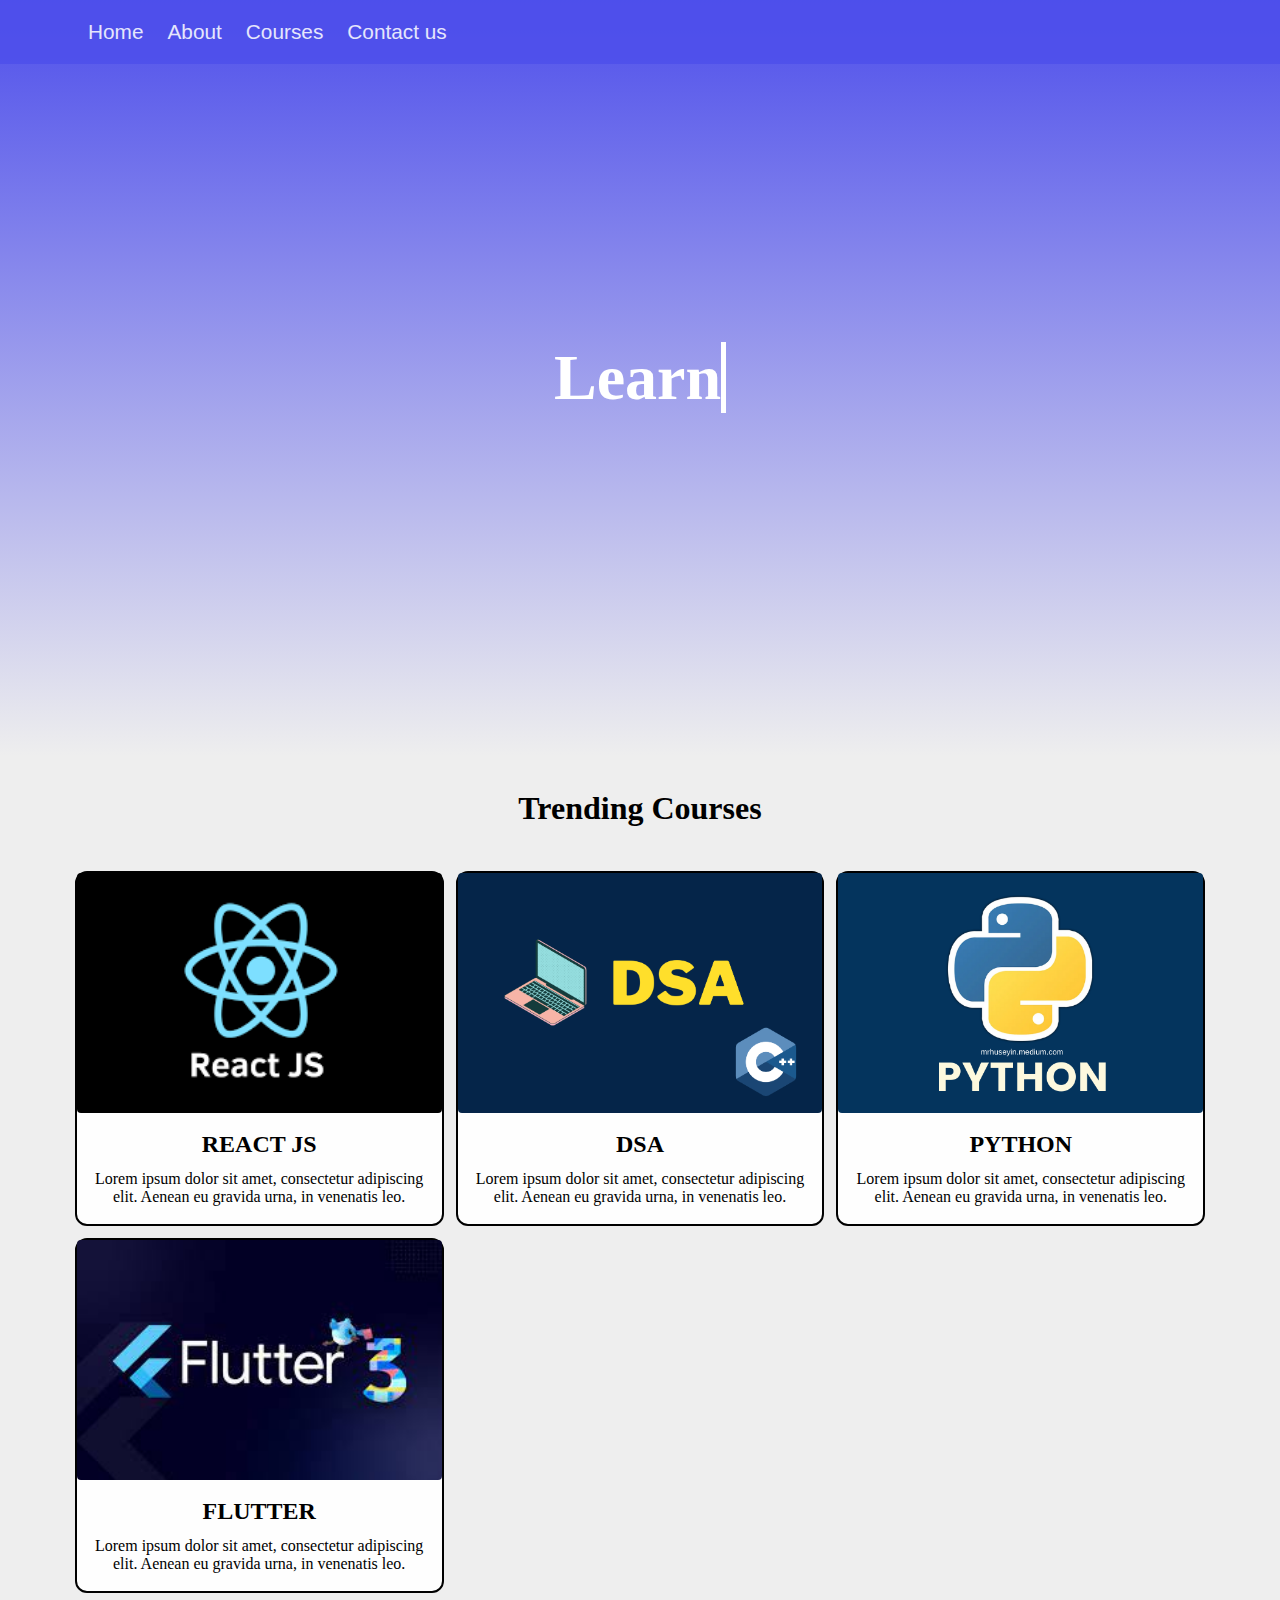
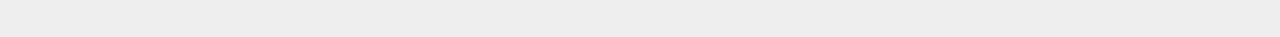
<file: index.html>
<!DOCTYPE html>
<html lang="en">

<head>
    <meta charset="UTF-8">
    <meta name="viewport" content="width=device-width, initial-scale=1.0">
    <title>Lrn-Cadmey</title>
    <link rel="stylesheet" href="style.css">
</head>

<body>
    <nav class="navbar">
        <div class="navbar-container container">
            <input type="checkbox" name="" id="">
            <div class="hamburger-lines">
                <span class="line line1"></span>
                <span class="line line2"></span>
                <span class="line line3"></span>
            </div>
            <ul class="menu-items">
                <li><a href="index.html">Home</a></li>
                <li><a href="about.html">About</a></li>
                <li><a href="Courses.html">Courses</a></li>
                <li><a href="contactnew.html">Contact us</a></li>
            </ul>

        </div>
    </nav>

    <div id="aniwrite" style="background:linear-gradient(#4E4FEB,#EEEEEE);">

        <center>
            <h1>
                <a style="color: white;" href="" class="typewrite" data-period="2000" data-type='[ "Learn with us", "Grow with us" ]'>
                    <span class="wrap"></span>
                </a>
            </h1>
        </center>
    </div>


    <div id="courses">
        <h1>Trending Courses</h1>

        <section>
            <a href="#">
                <article class="card">
                    <figure class="card-img">
                        <img src="react.png" />
                    </figure>
                    <div class="card-body">
                        <h2 class="card-title">REACT JS</h2>

                        <span class="fa fa-star checked"></span>
                        <span class="fa fa-star checked"></span>
                        <span class="fa fa-star checked"></span>
                        <span class="fa fa-star"></span>
                        <span class="fa fa-star"></span>
                        <p class="card-text">Lorem ipsum dolor sit amet, consectetur adipiscing elit. Aenean eu gravida urna, in venenatis leo.</p>
                    </div>
                </article>
            </a>
            <a href="#">
                <article class="card">
                    <figure class="card-img">
                        <img src="dsa.png" />
                    </figure>
                    <div class="card-body">
                        <h2 class="card-title">DSA</h2>

                        <span class="fa fa-star checked"></span>
                        <span class="fa fa-star checked"></span>
                        <span class="fa fa-star checked"></span>
                        <span class="fa fa-star"></span>
                        <span class="fa fa-star"></span>
                        <p class="card-text">Lorem ipsum dolor sit amet, consectetur adipiscing elit. Aenean eu gravida urna, in venenatis leo.</p>
                    </div>
                </article>
            </a>
            <a href="#">
                <article class="card">
                    <figure class="card-img">
                        <img src="python.png" />
                    </figure>
                    <div class="card-body">
                        <h2 class="card-title">PYTHON</h2>

                        <span class="fa fa-star checked"></span>
                        <span class="fa fa-star checked"></span>
                        <span class="fa fa-star checked"></span>
                        <span class="fa fa-star"></span>
                        <span class="fa fa-star"></span>
                        <p class="card-text">Lorem ipsum dolor sit amet, consectetur adipiscing elit. Aenean eu gravida urna, in venenatis leo.</p>
                    </div>
                </article>
            </a>

            <a href="#">
                <article class="card">
                    <figure class="card-img">
                        <img src="flutter.jpeg  " />
                    </figure>
                    <div class="card-body">
                        <h2 class="card-title">FLUTTER</h2>

                        <span class="fa fa-star checked"></span>
                        <span class="fa fa-star checked"></span>
                        <span class="fa fa-star checked"></span>
                        <span class="fa fa-star"></span>
                        <span class="fa fa-star"></span>
                        <p class="card-text">Lorem ipsum dolor sit amet, consectetur adipiscing elit. Aenean eu gravida urna, in venenatis leo.</p>
                    </div>
                </article>
            </a>

        </section>

    </div>

    <script src="script.js"></script>
</body>

</html>
</file>
<file: style.css>
/* NAVBAR CODE STARTS FROM HERE */
*,
*::after,
*::before {
  box-sizing: border-box;
  padding: 0;
  margin: 0;
}

.html {
  font-size: 62.5%;
}

.navbar input[type="checkbox"],
.navbar .hamburger-lines {
  display: none;
}

.container {
  max-width: 1200px;
  width: 90%;
  margin: auto;
}

.navbar {
  box-shadow: 0px 5px 10px 0px EEEEEE;
  position: fixed;
  width: 100%;
  background: #4E4FEB;
  color: #ffffff;
  opacity: 0.85;
  z-index: 100;
}
#container {
  content: "";
  background-image: url(2.jpg);
  position: absolute;

  width: 100vw;
  height: 100vh;
  top: 0px;
  left: 0px;
  background-size: cover; /* This property maintains aspect ratio */
  background-repeat: no-repeat; /* Prevents image from repeating */
  background-position: center;
  z-index: -1;
}
.navbar-container {
  display: flex;
  justify-content: space-between;
  height: 64px;
  align-items: center;
}

.menu-items {
  order: 2;
  display: flex;
}
.logo {
  order: 1;
  font-size: 2.3rem;
}

.menu-items li {
  list-style: none;
  margin-left: 1.5rem;
  font-size: 1.3rem;
}

.navbar .navbar-container ul li a {
  color: #ffffff;
  text-decoration: none;
  font-weight: 500;
  transition: color 0.3s ease-in-out;
  font-family: "Lato", sans-serif;
}

.navbar a:hover {
  color: #15fe00;
}

@media (max-width: 768px) {
  .navbar {
    opacity: 0.95;
  }

  .navbar-container input[type="checkbox"],
  .navbar-container .hamburger-lines {
    display: block;
  }

  .navbar-container {
    display: block;
    position: relative;
    height: 64px;
  }

  .navbar-container input[type="checkbox"] {
    position: absolute;
    display: block;
    height: 32px;
    width: 30px;
    top: 20px;
    left: 20px;
    z-index: 5;
    opacity: 0;
    cursor: pointer;
  }

  .navbar-container .hamburger-lines {
    display: block;
    height: 28px;
    width: 35px;
    position: absolute;
    top: 20px;
    left: 20px;
    z-index: 2;
    display: flex;
    flex-direction: column;
    justify-content: space-between;
  }

  .navbar-container .hamburger-lines .line {
    display: block;
    height: 4px;
    width: 100%;
    border-radius: 10px;
    background: #ffffff;
  }

  .navbar-container .hamburger-lines .line1 {
    transform-origin: 0% 0%;
    transition: transform 0.3s ease-in-out;
  }

  .navbar-container .hamburger-lines .line2 {
    transition: transform 0.2s ease-in-out;
  }

  .navbar-container .hamburger-lines .line3 {
    transform-origin: 0% 100%;
    transition: transform 0.3s ease-in-out;
  }
  

  .navbar .menu-items {
    padding-top: 100px;
    background: #4E4FEB;
    height: 100vh;
    max-width: 300px;
    transform: translate(-150%);
    display: flex;
    flex-direction: column;
    margin-left: -40px;
    padding-left: 40px;
    transition: transform 0.5s ease-in-out;
    box-shadow: 5px 0px 10px 0px #aaa;
    overflow: scroll;
  }

  .navbar .menu-items li {
    margin-bottom: 1.8rem;
    font-size: 1.1rem;
    font-weight: 500;
  }

  .logo {
    position: absolute;
    top: 10px;
    right: 15px;
    font-size: 2.5rem;
  }

  .navbar-container input[type="checkbox"]:checked ~ .menu-items {
    transform: translateX(0);
  }

  .navbar-container input[type="checkbox"]:checked ~ .hamburger-lines .line1 {
    transform: rotate(45deg);
  }

  .navbar-container input[type="checkbox"]:checked ~ .hamburger-lines .line2 {
    transform: scaleY(0);
  }

  .navbar-container input[type="checkbox"]:checked ~ .hamburger-lines .line3 {
    transform: rotate(-45deg);
  }
}

@media (max-width: 500px) {
  .navbar-container input[type="checkbox"]:checked ~ .logo {
    display: none;
  }
}

body::before{
    content: "";
    background: linear-gradient(#4E4FEB,#EEEEEE);
    position: absolute;
    background-repeat: no-repeat;
    background-size: cover;
    top: 0px;
    left: 0px;
    width: 100%;
    height: fit-content;
    z-index: -4;
    background-position: center;
}
#aniwrite {
    display: flex;
    font-size: 4rem;
    justify-content: center; /* Center content horizontally */
    align-items: center; /* Center content vertically */
    height: 84vh; /* Make the div fill the viewport height */
  }
  #aniwrite h1 a{
    font-size: 4rem;
    color: white
  }
  
                               /* COURSE CARD HOME  */

@import url("https://fonts.googleapis.com/css2?family=Poppins:wght@400;500;600&display=swap");

:root {
  --pmcolor: #f1f0f9;
  --sdcolor: #fefefe;
  --ttcolor: #2e2e2e;
}

a {
  color: inherit;
  text-decoration: none;
}

section {
  width: 90%;
  margin: 2rem auto;
  display: grid;
  gap: 0.75rem;
  grid-template-columns: repeat(auto-fill, minmax(20rem, 1fr));
}

.card {
  width: 100%;
  cursor: default;
  margin: auto;
  
  border-radius: 12px;
  border: 2px solid black;
  justify-content: space-between;
  background-color: var(--sdcolor);
  transition: transform 0.3s ease-in-out;
}

.card:hover {
  transform: translateY(-0.5rem);
}

.card-img {
  width: 100%;
  height: 15rem;
  overflow: hidden;
  position: relative;
  border-radius: 0.25rem;
}

.card-img img {
  width: 100%;
  height: 100%;
  display: block;
  object-fit: cover;
  object-position: center;
}

.card-img figcaption {
  background-color: var(--ttcolor);
  color: var(--sdcolor);
  font-size: 0.85rem;
  padding: 0.5rem;
  width: 100%;
  position: absolute;
  bottom: 0;
}

.card-title {
  text-transform: capitalize;
  margin: 0.75rem 0;
}

.title {
  text-align: center;
  padding: 10px;
}

h1 {
  font-size: 20px;
}

.des {
  padding: 3px;
  text-align: center;

  padding-top: 10px;
  border-bottom-right-radius: 5px;
  border-bottom-left-radius: 5px;
}
button {
  margin-top: 40px;
  margin-bottom: 10px;
  background-color: white;
  border: 1px solid black;
  border-radius: 5px;
  padding: 10px;
}
button:hover {
  background-color: black;
  color: white;
  transition: 0.5s;
  cursor: pointer;
}

.checked {
  color: orange;
}

#foot1{
  width: 100%;
  height: fit-content;
  width :100%;
  
  border: 2px solid red;
}
.card-body{
    margin: 18px;
}
#courses {
    width: 100%;
    
    background-color:#EEEEEE;
    color: #000;
    text-align: center;
   
  
    padding: 12px;
  }
  #courses h1 {
    margin: 10px;
    padding: 12px;
    color: rgb(0, 0, 0);
    font-size: 2rem;
  }
  #coursecontent {
    margin: auto;
    height: fit-content;
    display: flex;
    width: 75%;
    align-items: center;
    justify-content: center;
  
    flex-wrap: wrap;
  }


  /* firecracker effect */
</file>
